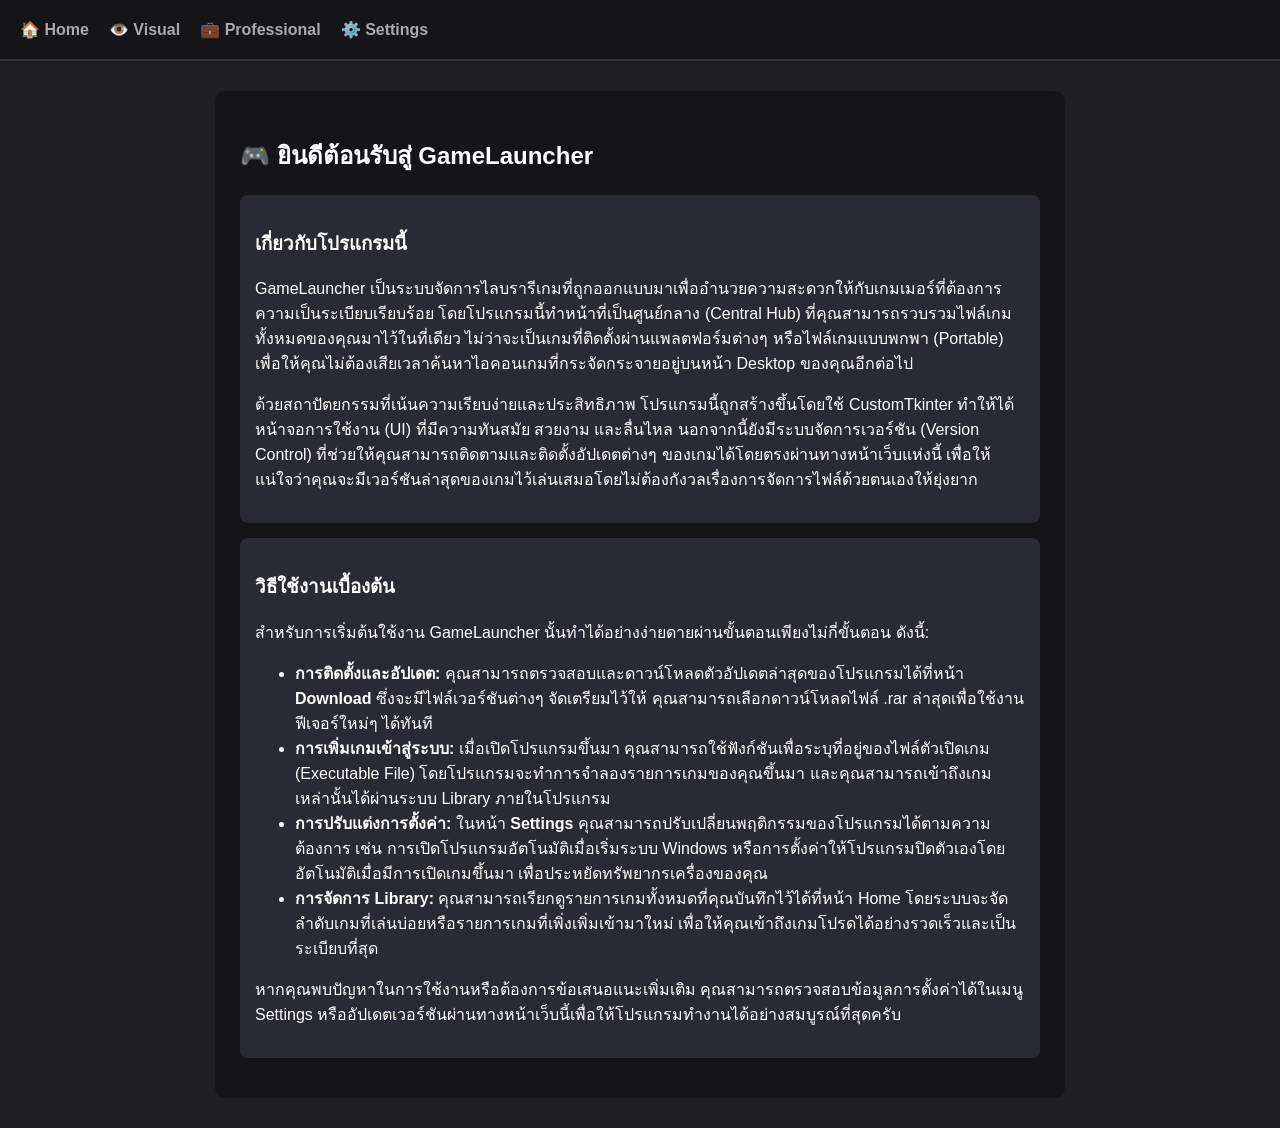
<file: index.html>
<head>
    <title>GameLauncher</title>
    <link rel="icon" href="data/gamelauncher_icon.ico" type="image/x-icon">

    <link rel="stylesheet" href="style.css">
</head>
<body>
    <div class="nav">
        <a href="index.html">🏠 Home</a>
        <a href="download-visual.html">👁️ Visual</a>
        <a href="download-professional.html">💼 Professional</a>
        <a href="settings.html">⚙️ Settings</a>
    </div>
    <div class="container">
    <h2>🎮 ยินดีต้อนรับสู่ GameLauncher</h2>
    
    <div class="card">
        <h3>เกี่ยวกับโปรแกรมนี้</h3>
        <p>GameLauncher เป็นระบบจัดการไลบรารีเกมที่ถูกออกแบบมาเพื่ออำนวยความสะดวกให้กับเกมเมอร์ที่ต้องการความเป็นระเบียบเรียบร้อย โดยโปรแกรมนี้ทำหน้าที่เป็นศูนย์กลาง (Central Hub) ที่คุณสามารถรวบรวมไฟล์เกมทั้งหมดของคุณมาไว้ในที่เดียว ไม่ว่าจะเป็นเกมที่ติดตั้งผ่านแพลตฟอร์มต่างๆ หรือไฟล์เกมแบบพกพา (Portable) เพื่อให้คุณไม่ต้องเสียเวลาค้นหาไอคอนเกมที่กระจัดกระจายอยู่บนหน้า Desktop ของคุณอีกต่อไป</p>
        <p>ด้วยสถาปัตยกรรมที่เน้นความเรียบง่ายและประสิทธิภาพ โปรแกรมนี้ถูกสร้างขึ้นโดยใช้ CustomTkinter ทำให้ได้หน้าจอการใช้งาน (UI) ที่มีความทันสมัย สวยงาม และลื่นไหล นอกจากนี้ยังมีระบบจัดการเวอร์ชัน (Version Control) ที่ช่วยให้คุณสามารถติดตามและติดตั้งอัปเดตต่างๆ ของเกมได้โดยตรงผ่านทางหน้าเว็บแห่งนี้ เพื่อให้แน่ใจว่าคุณจะมีเวอร์ชันล่าสุดของเกมไว้เล่นเสมอโดยไม่ต้องกังวลเรื่องการจัดการไฟล์ด้วยตนเองให้ยุ่งยาก</p>
    </div>

    <div class="card">
        <h3>วิธีใช้งานเบื้องต้น</h3>
        <p>สำหรับการเริ่มต้นใช้งาน GameLauncher นั้นทำได้อย่างง่ายดายผ่านขั้นตอนเพียงไม่กี่ขั้นตอน ดังนี้:</p>
        <ul>
            <li><strong>การติดตั้งและอัปเดต:</strong> คุณสามารถตรวจสอบและดาวน์โหลดตัวอัปเดตล่าสุดของโปรแกรมได้ที่หน้า <strong>Download</strong> ซึ่งจะมีไฟล์เวอร์ชันต่างๆ จัดเตรียมไว้ให้ คุณสามารถเลือกดาวน์โหลดไฟล์ .rar ล่าสุดเพื่อใช้งานฟีเจอร์ใหม่ๆ ได้ทันที</li>
            <li><strong>การเพิ่มเกมเข้าสู่ระบบ:</strong> เมื่อเปิดโปรแกรมขึ้นมา คุณสามารถใช้ฟังก์ชันเพื่อระบุที่อยู่ของไฟล์ตัวเปิดเกม (Executable File) โดยโปรแกรมจะทำการจำลองรายการเกมของคุณขึ้นมา และคุณสามารถเข้าถึงเกมเหล่านั้นได้ผ่านระบบ Library ภายในโปรแกรม</li>
            <li><strong>การปรับแต่งการตั้งค่า:</strong> ในหน้า <strong>Settings</strong> คุณสามารถปรับเปลี่ยนพฤติกรรมของโปรแกรมได้ตามความต้องการ เช่น การเปิดโปรแกรมอัตโนมัติเมื่อเริ่มระบบ Windows หรือการตั้งค่าให้โปรแกรมปิดตัวเองโดยอัตโนมัติเมื่อมีการเปิดเกมขึ้นมา เพื่อประหยัดทรัพยากรเครื่องของคุณ</li>
            <li><strong>การจัดการ Library:</strong> คุณสามารถเรียกดูรายการเกมทั้งหมดที่คุณบันทึกไว้ได้ที่หน้า Home โดยระบบจะจัดลำดับเกมที่เล่นบ่อยหรือรายการเกมที่เพิ่งเพิ่มเข้ามาใหม่ เพื่อให้คุณเข้าถึงเกมโปรดได้อย่างรวดเร็วและเป็นระเบียบที่สุด</li>
        </ul>
        <p>หากคุณพบปัญหาในการใช้งานหรือต้องการข้อเสนอแนะเพิ่มเติม คุณสามารถตรวจสอบข้อมูลการตั้งค่าได้ในเมนู Settings หรืออัปเดตเวอร์ชันผ่านทางหน้าเว็บนี้เพื่อให้โปรแกรมทำงานได้อย่างสมบูรณ์ที่สุดครับ</p>
    </div>
    </div>
    <script>
        // โหลดค่าธีมที่เลือกไว้ทันทีที่เปิดหน้าเว็บ
        window.onload = () => {
            const savedTheme = localStorage.getItem('theme');
            if (savedTheme === 'light') {
                document.body.classList.add('light-theme');
            }
            
            const savedColor = localStorage.getItem('accent');
            if (savedColor) {
                document.documentElement.style.setProperty('--accent-color', savedColor);
            }
        };
    </script>
</body>
</file>
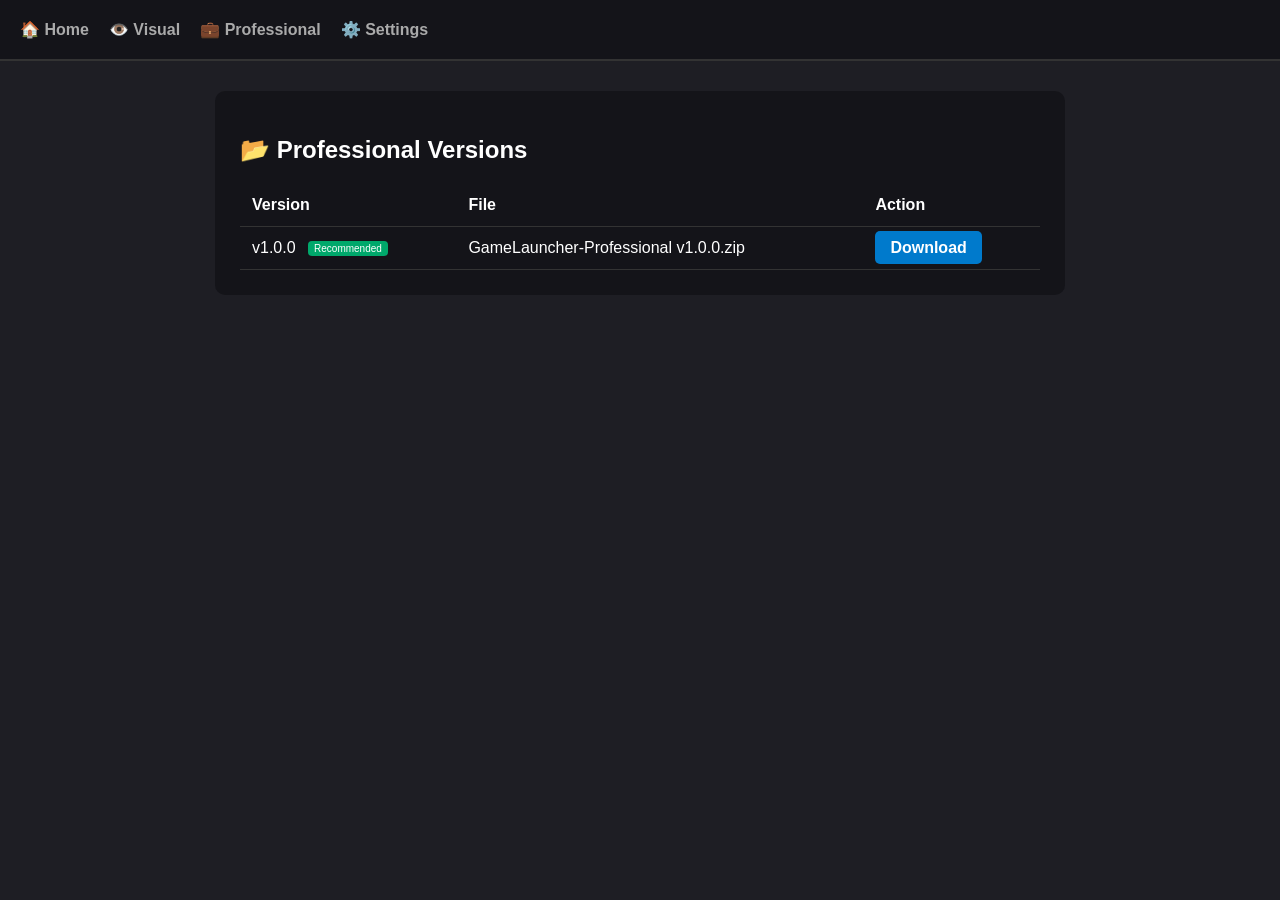
<file: download-professional.html>
<head>
    <title>GameLauncher-Download</title>
    <link rel="icon" href="data/gamelauncher_icon.ico" type="image/x-icon">

    <link rel="stylesheet" href="style.css">
</head>
<body>
    <div class="nav">
        <a href="index.html">🏠 Home</a>
        <a href="download-visual.html">👁️ Visual</a>
        <a href="download-professional.html">💼 Professional</a>
        <a href="settings.html">⚙️ Settings</a>
    </div>
    <div class="container">
        <h2>📂 Professional Versions</h2>
        <table>
            <thead><tr><th>Version</th><th>File</th><th>Action</th></tr></thead>
            <tbody id="dlTable"></tbody>
        </table>
    </div>

    <script>
        fetch('GameLauncher-download/versions.json')
            .then(res => res.json())
            .then(data => {
                const tbody = document.getElementById('dlTable');
                
                // 1. กรองเอาเฉพาะหมวด Professional
                const filtered = data.filter(item => item.category === "Professional");
                
                // 2. เรียงลำดับจาก order มากไปน้อย (ล่าสุดอยู่บน)
                filtered.sort((a, b) => b.order - a.order);
                
                // 3. แสดงผลลงในตาราง
                filtered.forEach((item, index) => {
                    // ใช้ class badge-rec ที่เราเตรียมไว้ใน style.css
                    const isRecommended = (index === 0) ? '<span class="badge-rec">Recommended</span>' : '';
                    
                    tbody.innerHTML += `<tr>
                        <td>${item.version} ${isRecommended}</td>
                        <td>${item.file}</td>
                        <td><a href="GameLauncher-download/Professional/${item.file}" class="btn-dl" download>Download</a></td>
                    </tr>`;
                });
            });
    </script>
    <script>
        // โหลดค่าธีมและสีที่เซฟไว้ทันทีที่เปิดหน้าเว็บ
        window.onload = () => {
            const savedTheme = localStorage.getItem('theme');
            if (savedTheme === 'light') {
                document.body.classList.add('light-theme');
            }
            
            const savedColor = localStorage.getItem('accent');
            if (savedColor) {
                document.documentElement.style.setProperty('--accent-color', savedColor);
            }
        };
    </script>
</body>
</file>
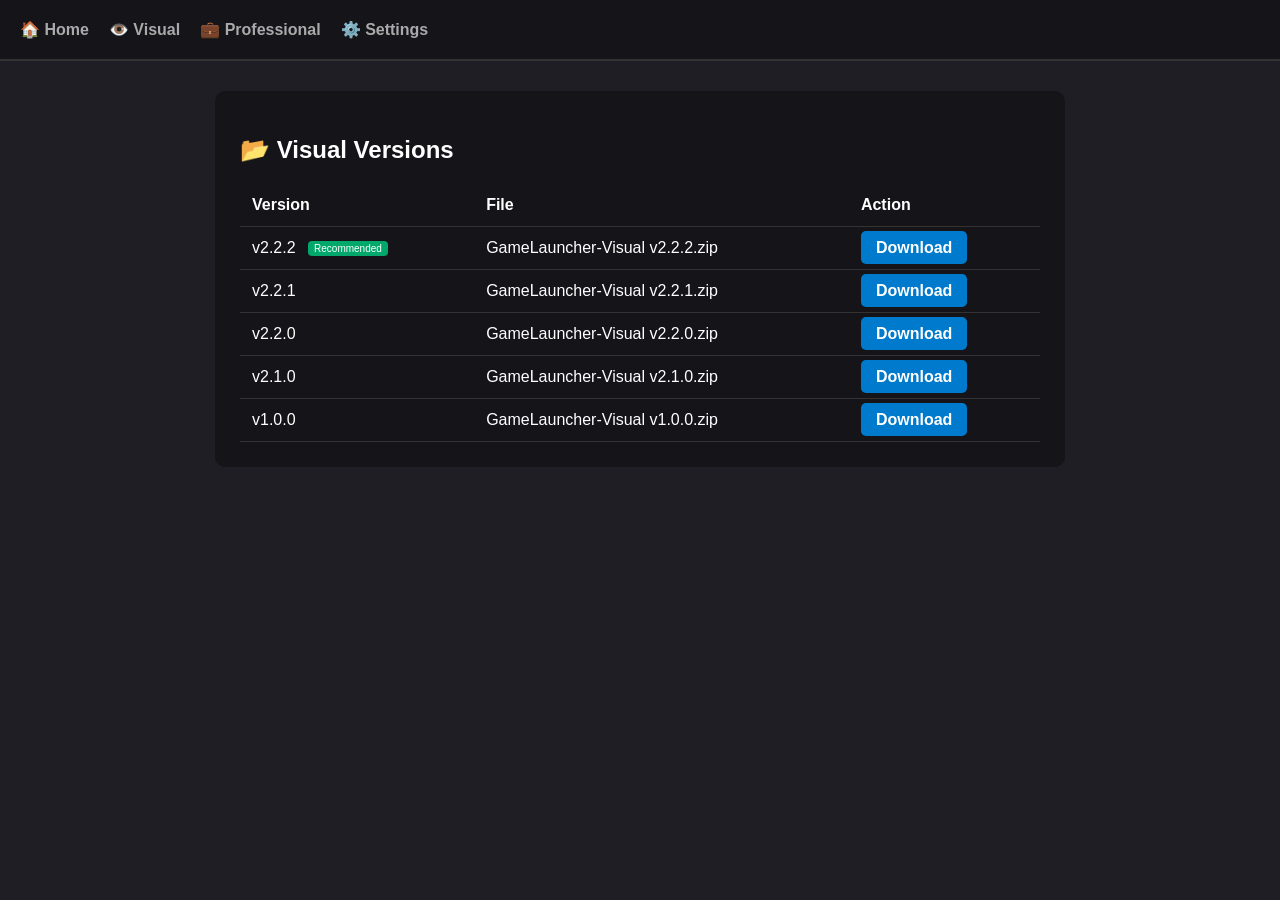
<file: download-visual.html>
<head>
    <title>GameLauncher-Download</title>
    <link rel="icon" href="data/gamelauncher_icon.ico" type="image/x-icon">

    <link rel="stylesheet" href="style.css">
</head>
<body>
    <div class="nav">
        <a href="index.html">🏠 Home</a>
        <a href="download-visual.html">👁️ Visual</a>
        <a href="download-professional.html">💼 Professional</a>
        <a href="settings.html">⚙️ Settings</a>
    </div>
    <div class="container">
        <h2>📂 Visual Versions</h2>
        <table>
            <thead><tr><th>Version</th><th>File</th><th>Action</th></tr></thead>
            <tbody id="dlTable"></tbody>
        </table>
    </div>

    <script>
        fetch('GameLauncher-download/versions.json')
            .then(res => res.json())
            .then(data => {
                const tbody = document.getElementById('dlTable');
                
                // 1. กรองเอาเฉพาะหมวด Visual
                const filtered = data.filter(item => item.category === "Visual");
                
                // 2. เรียงลำดับจาก order มากไปน้อย (ล่าสุดอยู่บน)
                filtered.sort((a, b) => b.order - a.order);
                
                // 3. แสดงผลลงในตาราง
                filtered.forEach((item, index) => {
                    // ใช้ class badge-rec ที่เราเตรียมไว้ใน style.css
                    const isRecommended = (index === 0) ? '<span class="badge-rec">Recommended</span>' : '';
                    
                    tbody.innerHTML += `<tr>
                        <td>${item.version} ${isRecommended}</td>
                        <td>${item.file}</td>
                        <td><a href="GameLauncher-download/Visual/${item.file}" class="btn-dl" download>Download</a></td>
                    </tr>`;
                });
            });
    </script>
    <script>
        // โหลดค่าธีมและสีที่เซฟไว้ทันทีที่เปิดหน้าเว็บ
        window.onload = () => {
            const savedTheme = localStorage.getItem('theme');
            if (savedTheme === 'light') {
                document.body.classList.add('light-theme');
            }
            
            const savedColor = localStorage.getItem('accent');
            if (savedColor) {
                document.documentElement.style.setProperty('--accent-color', savedColor);
            }
        };
    </script>
</body>
</file>
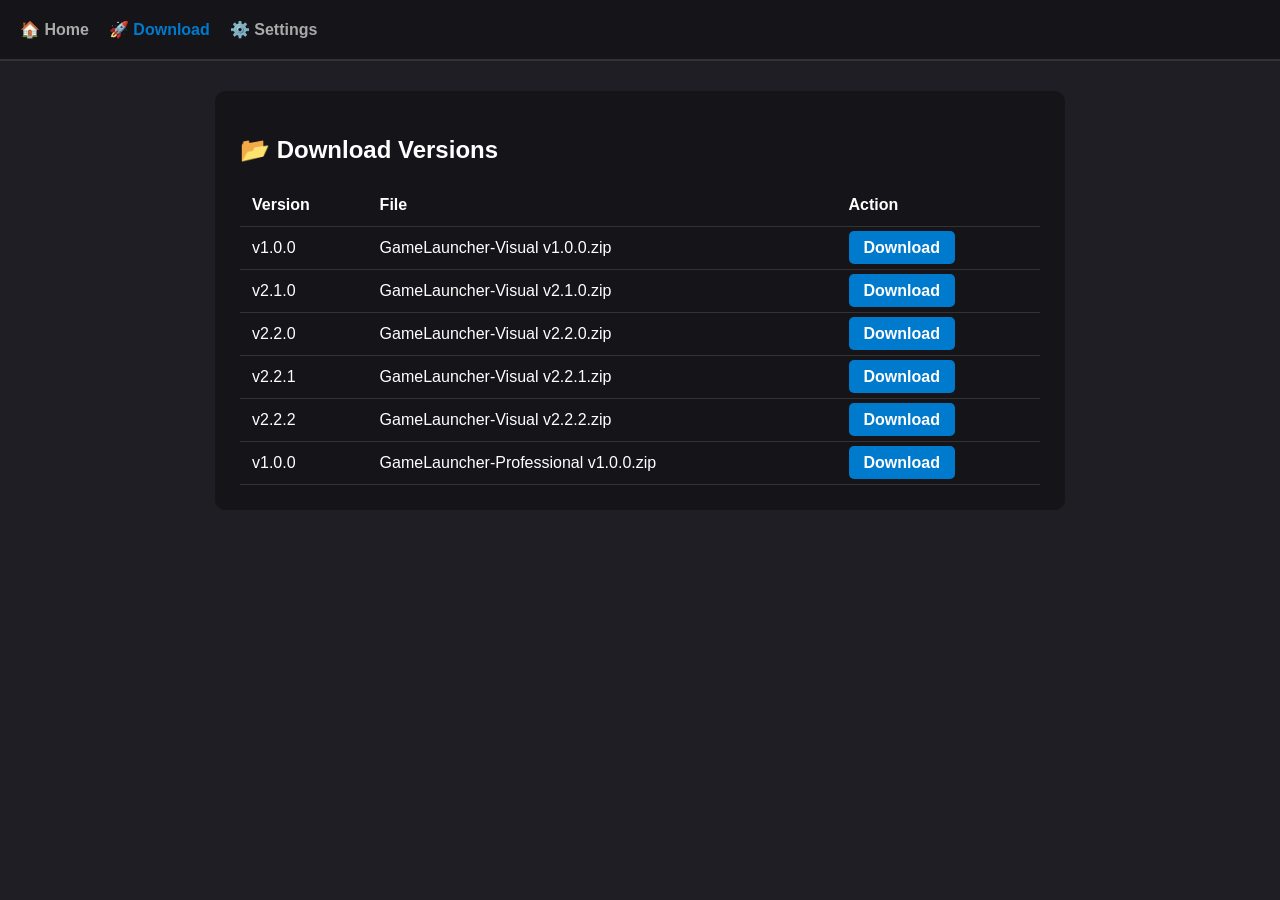
<file: download.html>
<head>
    <title>GameLauncher-Download</title>
    <link rel="icon" href="data/gamelauncher_icon.ico" type="image/x-icon">

    <link rel="stylesheet" href="style.css">
</head>
<body>
    <div class="nav">
        <a href="index.html">🏠 Home</a>
        <a href="download.html" class="active">🚀 Download</a>
        <a href="settings.html">⚙️ Settings</a>
    </div>
    <div class="container">
        <h2>📂 Download Versions</h2>
        <table>
            <thead><tr><th>Version</th><th>File</th><th>Action</th></tr></thead>
            <tbody id="dlTable"></tbody>
        </table>
    </div>
    <script>
        fetch('GameLauncher-download/versions.json')
            .then(res => res.json())
            .then(data => {
                data.forEach(item => {
                    document.getElementById('dlTable').innerHTML += `<tr>
                        <td>${item.version}</td><td>${item.file}</td>
                        <td><a href="GameLauncher-download/${item.file}" class="btn-dl" download>Download</a></td>
                    </tr>`;
                });
            });
    </script>
    <script>
        // โหลดค่าธีมที่เลือกไว้ทันทีที่เปิดหน้าเว็บ
        window.onload = () => {
            const savedTheme = localStorage.getItem('theme');
            if (savedTheme === 'light') {
                document.body.classList.add('light-theme');
            }
            
            const savedColor = localStorage.getItem('accent');
            if (savedColor) {
                document.documentElement.style.setProperty('--accent-color', savedColor);
            }
        };
    </script>
</body>
</file>
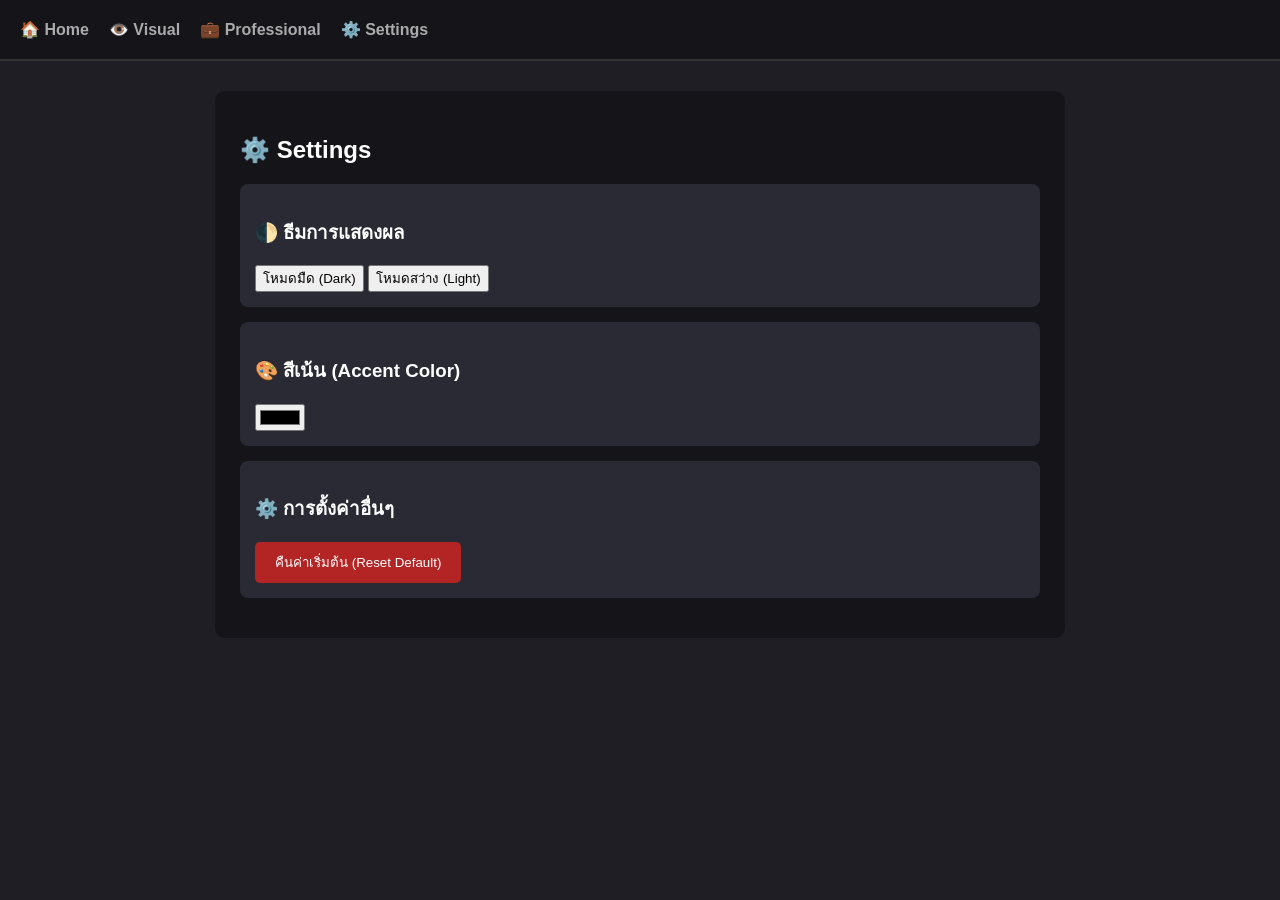
<file: settings.html>
<head>
    <title>GameLauncher-Settings</title>
    <link rel="icon" href="data/gamelauncher_icon.ico" type="image/x-icon">

    <link rel="stylesheet" href="style.css">
</head>
<body>
    <div class="nav">
        <a href="index.html">🏠 Home</a>
        <a href="download-visual.html">👁️ Visual</a>
        <a href="download-professional.html">💼 Professional</a>
        <a href="settings.html">⚙️ Settings</a>
    </div>
    <div class="container">
    <h2>⚙️ Settings</h2>

    <div class="card">
        <h3>🌓 ธีมการแสดงผล</h3>
        <button onclick="setTheme('dark')">โหมดมืด (Dark)</button>
        <button onclick="setTheme('light')">โหมดสว่าง (Light)</button>
    </div>

    <div class="card">
        <h3>🎨 สีเน้น (Accent Color)</h3>
        <input type="color" id="colorPicker" onchange="changeColor()">
    </div>

    <div class="card">
        <h3>⚙️ การตั้งค่าอื่นๆ</h3>
        <button onclick="resetToDefault()" style="padding:10px 20px; background:#b32424; color:white; border:none; border-radius:5px; cursor:pointer;">
            คืนค่าเริ่มต้น (Reset Default)
        </button>
    </div>
    </div>

    <script>
        function resetToDefault() {
            // ล้างข้อมูลที่เคยเซฟไว้
            localStorage.removeItem('theme');
            localStorage.removeItem('accent');
            
            // รีเฟรชหน้าเว็บ เพื่อโหลดค่าเริ่มต้นจาก CSS
            location.reload();
        }
        
        // สลับธีม มืด/สว่าง
        function setTheme(mode) {
            if(mode === 'light') {
                document.body.classList.add('light-theme');
            } else {
                document.body.classList.remove('light-theme');
            }
            localStorage.setItem('theme', mode);
        }

        // เปลี่ยนสี Accent
        function changeColor() {
            const color = document.getElementById('colorPicker').value;
            document.documentElement.style.setProperty('--accent-color', color);
            localStorage.setItem('accent', color);
        }

        // โหลดค่าที่เซฟไว้ตอนเปิดเว็บ
        window.onload = () => {
            const savedTheme = localStorage.getItem('theme');
            const savedColor = localStorage.getItem('accent');
            
            if(savedTheme) setTheme(savedTheme);
            if(savedColor) {
                document.documentElement.style.setProperty('--accent-color', savedColor);
                document.getElementById('colorPicker').value = savedColor;
            }
        }
    </script>
</body>
</file>
<file: style.css>
:root {
    --bg-main: #1e1e24;
    --bg-container: #141419;
    --text-color: #ffffff;
    --accent-color: #007acc;
    --card-bg: #2a2a35;
    --border-color: #333;
}

/* ธีมสว่าง */
body.light-theme {
    --bg-main: #f0f0f5;
    --bg-container: #ffffff;
    --text-color: #1e1e24;
    --accent-color: #005a9e;
    --card-bg: #e0e0e8;
    --border-color: #ccc;
}

/* เปลี่ยนจากเดิม th, td { ... } ให้เป็นดังนี้ */
th, td { 
    padding: 12px; 
    border-bottom: 1px solid var(--border-color); 
    text-align: left; 
    color: var(--text-color); /* เพิ่มบรรทัดนี้เพื่อให้สีเปลี่ยนตามธีม */
}

/* เพิ่มใน style.css */
.badge-rec {
    background: #00a86b;
    color: white;
    padding: 2px 6px;
    border-radius: 4px;
    font-size: 10px;
    margin-left: 8px;
    vertical-align: middle;
}

body { font-family: 'Segoe UI', sans-serif; background: var(--bg-main); color: var(--text-color); margin: 0; transition: 0.3s; }
.nav { background: var(--bg-container); padding: 20px; display: flex; gap: 20px; border-bottom: 2px solid var(--border-color); }
.nav a { color: #aaa; text-decoration: none; font-weight: bold; cursor: pointer; }
.nav a.active { color: var(--accent-color); }
.nav a:hover { color: var(--text-color); }

.container { max-width: 800px; margin: 30px auto; background: var(--bg-container); padding: 25px; border-radius: 10px; }
.btn-dl { background: var(--accent-color); color: white; padding: 8px 15px; text-decoration: none; border-radius: 5px; font-weight: bold; }
table { width: 100%; border-collapse: collapse; margin-top: 15px; }
th, td { padding: 12px; border-bottom: 1px solid var(--border-color); text-align: left; }
.card { background: var(--card-bg); padding: 15px; border-radius: 8px; margin-bottom: 15px; }
</file>
